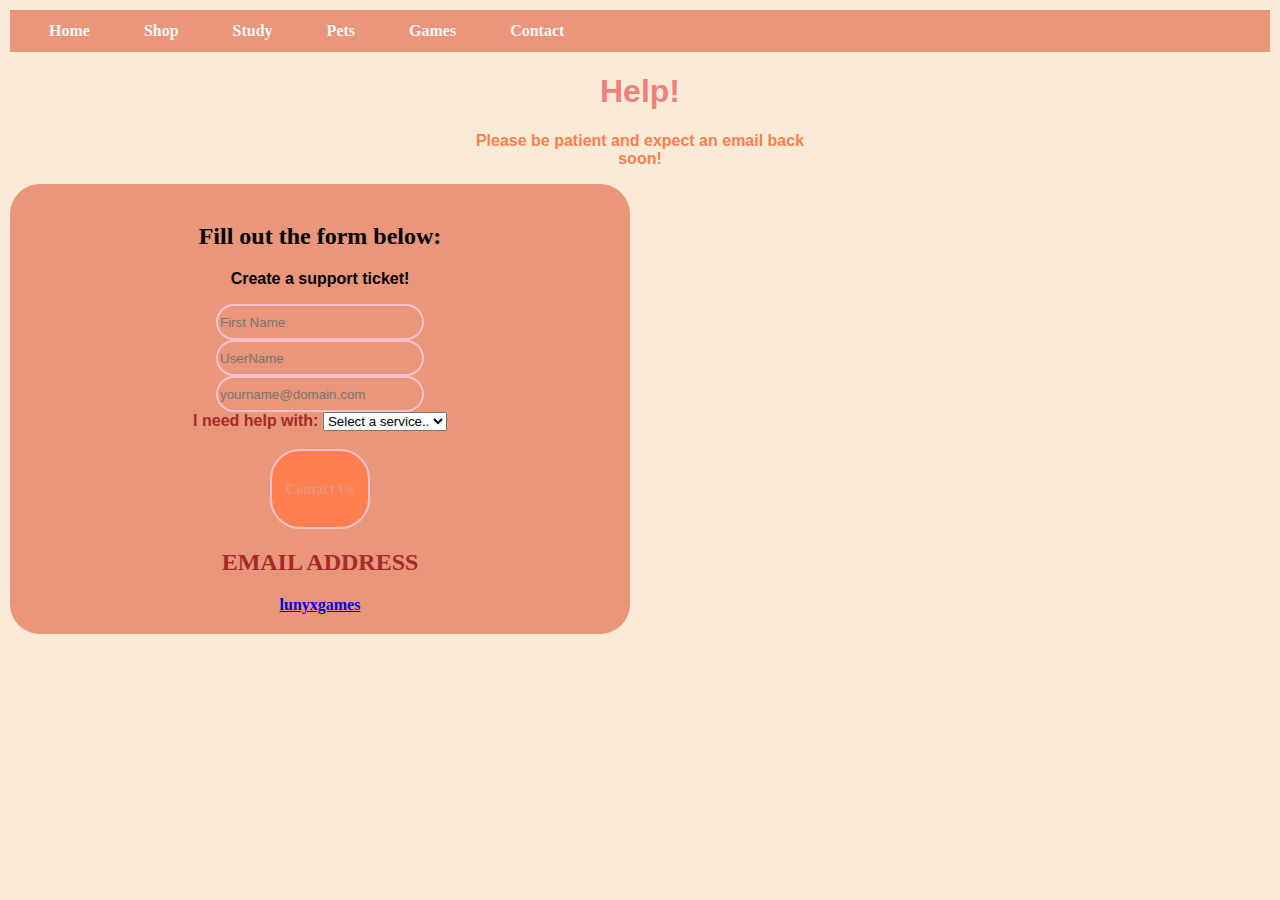
<file: newWebsite/Help.html>
<!DOCTYPE html>
<html lang="en">
<head>
    <meta charset="UTF-8">
    <meta name="viewport" content="width=device-width, initial-scale=1.0">
    <link rel="stylesheet" href="style-sheets/Help.css">
    <title>New website</title>
</head>
<header> 
    <nav class="navigation">
        <ul>
            <li><a href="index.html"><b>Home</b></a></1i>
            <li><a href="Shop.html"><b>Shop</b></a></1i>
            <li><a href="Study.html"><b>Study</b></a></1i>
            <li><a href="Pets.html"><b>Pets</b></a></1i>
            <li><a href="Games.html"><b>Games</b></a></li>
            <li><a href="Help.html"><b>Contact</b></a></li>
        </ul>
    </nav>
</header>
<body>
<div class="container paddingContact-container">
    <div class="row">
      <div class="col-md-12">
        <h1 class="white">Help!</h1>
        <p>Please be patient and expect an email back soon!</p>
      </div>
    </div>
  </div>
  <div class="parallax texture" id="parallax-cta" style="background-image:url(https://www.solodev.com/assets/hero-slider/slide1.jpg);"></div>
  <!-- contact-form -->
  <div class="container-form">
    <div class="row">
      <div class="col-md-7">
        <div class="row">
          <div class="form-group-col-md-12">
            <h2>Fill out the form below:</h2>
            <p style="color: #000">Create a support ticket!</p>
          </div>
        </div>
        <form name="contactForm" id="contactForm" method="POST" action="">
          <div class="row">
            <div class="col-md-12">
              <div class="control-group">
                <input type="text" class="demo-default form-control" placeholder="First Name">
              </div>
              <div class="control-group">
                <input type="text" class="demo-default form-control" placeholder="UserName">
              </div>
              <div class="control-group">
              </div>
              <div class="control-group">
                <input type="text" class="demo-default form-control" placeholder="yourname@domain.com">
              </div>
              <div class="control-group">
                <label for="select-beast">I need help with:</label>
                <select id="select-beast" class="demo-default" placeholder="Select a service..">
                  <option value="">Select a service..</option>
                  <option value="4">A bug</option>
                  <option value="1">General Help</option>
                  <option value="3">Transactions</option>
                  <option value="5">Other</option>
                </select>
              </div>
            </div>
          </div>
          <br>
          <div class="row">
            <div class="form-group col-md-12 text-center">
              <input type="submit" class="btn btn-primary" value="Contact Us">
            </div>
          </div>
        </form>
      </div>
      <div class="col-md-5 contact-right-info">
        <h2>EMAIL ADDRESS</h2>
        <a href=".">lunyxgames</a>
      </div>
    </div>
  </div>
  <!-- contact-map -->
  <div class="container">
    <div class="map-overlay">
    </body>
    </html>
</file>
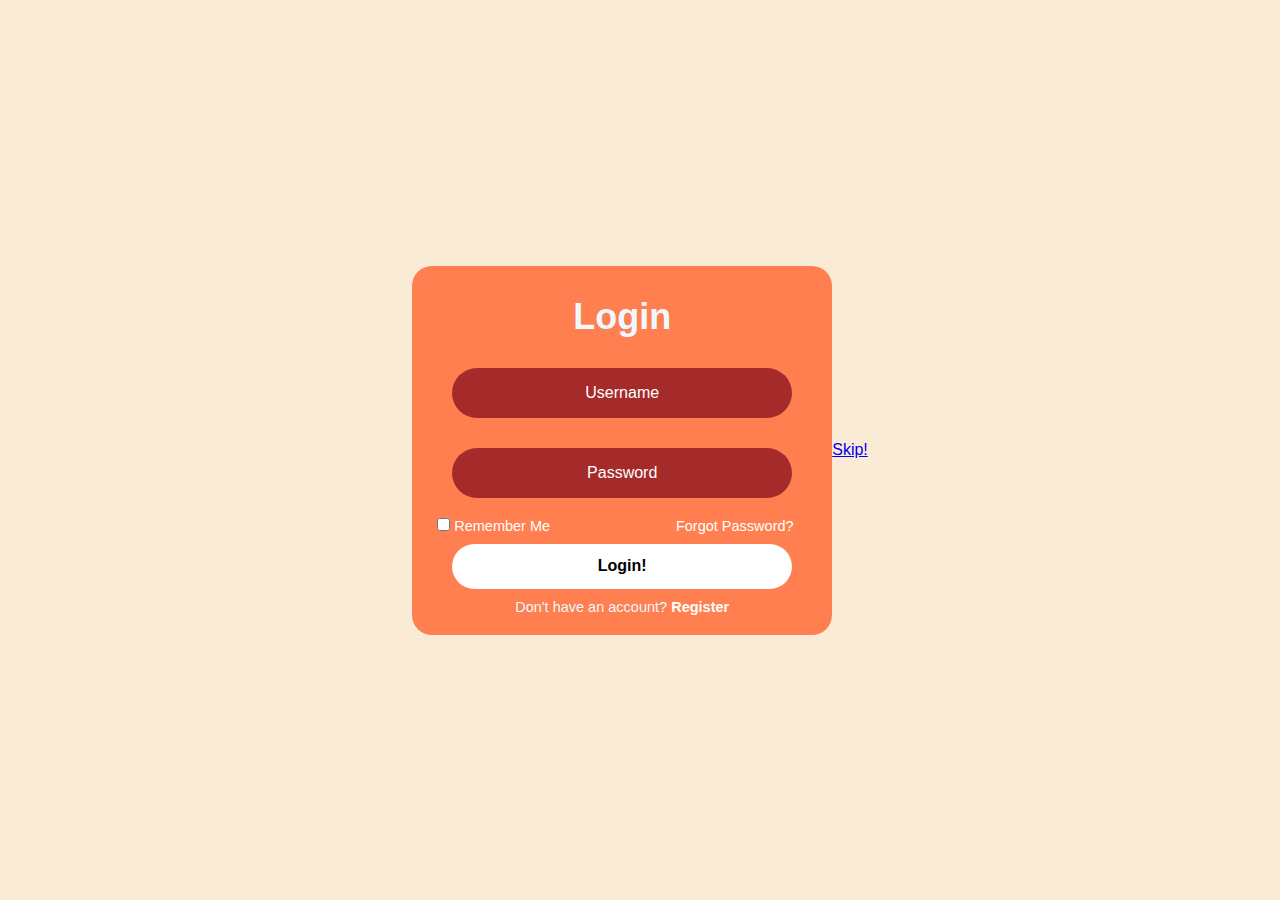
<file: newWebsite/Login.html>
<!DOCTYPE html>
<html lang="en">

<head>
    <meta charset="UTF-8">
    <meta name="viewport" content="width=device-width, initial-scale=1.0">
    <link rel="stylesheet" href="style-sheets/Login.css">
    <title>New website</title>
</head>

<body>
    <div class="wrapper">
        <form action="">
            <h1>Login</h1>
            <div class="input-box">
                <input type="text" placeholder="Username" required>
            </div>
            <div class="input-box">
                <input type="password" placeholder="Password" required>
            </div>
            <div class="remember-forget">
                <label><input type="checkbox"> Remember Me</label>
                <div class="space"><a href="*">Forgot Password?</a></div>
            </div>
            <button type="submit" class="btn"><b>Login!</b></button>
            <div class="register-link">
                <p>Don't have an account? <a href="*">Register</a></p>
            </div>
        </form>
    </div>
<a href="index.html">Skip!</a>

</body>
</file>
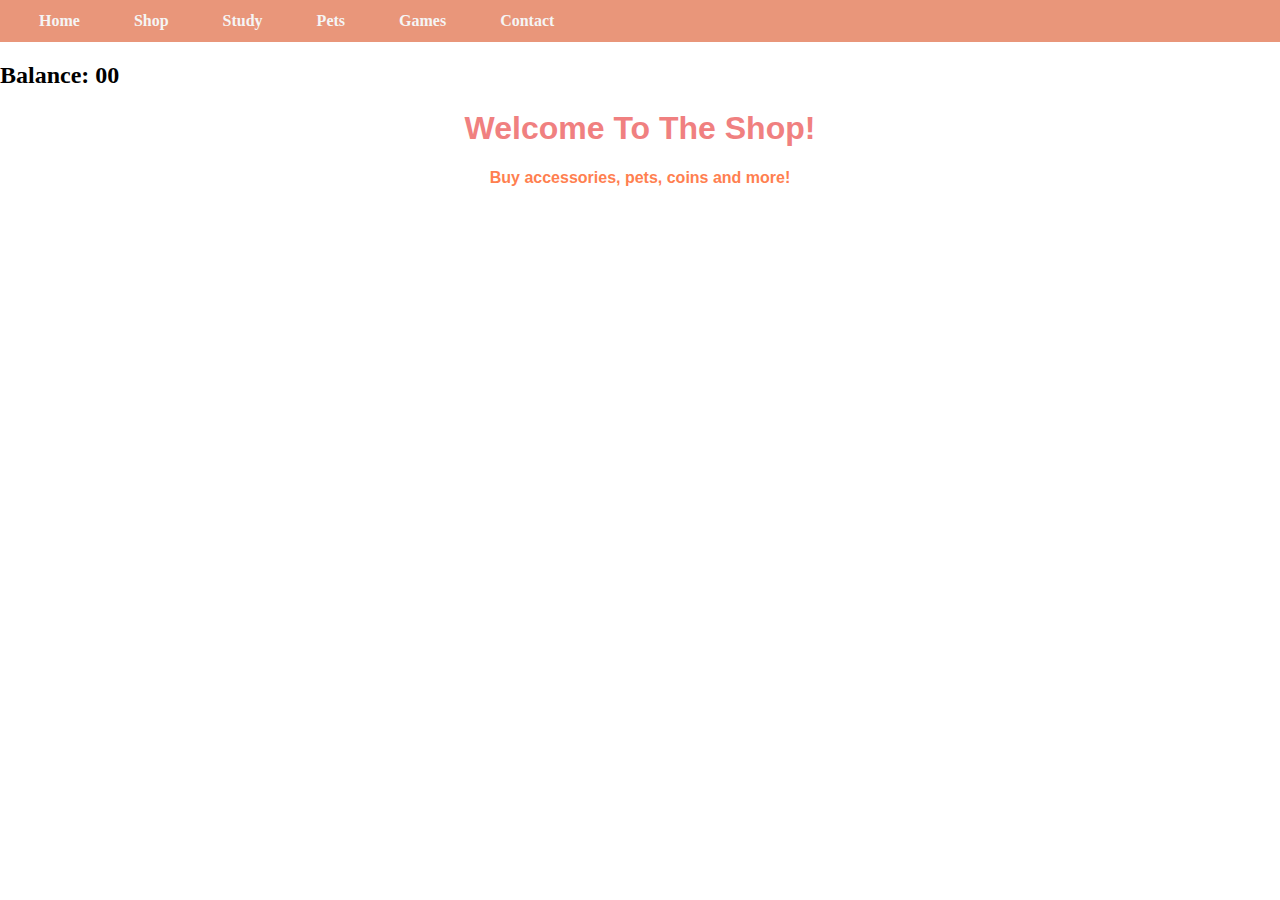
<file: newWebsite/Shop.html>
<!DOCTYPE html>
<html lang="en">
<head>
    <meta charset="UTF-8">
    <meta name="viewport" content="width=device-width, initial-scale=1.0">
    <link rel="stylesheet" href="style-sheets/Shop.css">
    <title>New website</title>
</head>
<header> 
    <nav class="navigation">
        <ul>
            <li><a href="index.html"><b>Home</b></a></1i>
            <li><a href="Shop.html"><b>Shop</b></a></1i>
            <li><a href="Study.html"><b>Study</b></a></1i>
            <li><a href="Pets.html"><b>Pets</b></a></1i>
            <li><a href="Games.html"><b>Games</b></a></li>
            <li><a href="Help.html"><b>Contact</b></a></li>
        </ul>
    </nav>
</header>
<body>
    <h2>Balance: 00 </h2>
    <h1>Welcome To The Shop!</h1>
    <p><b>Buy accessories, pets, coins and more!</b></p>
</body>
</html>
</file>
<file: newWebsite/style-sheets/Help.css>
h1 {
    text-align: center
}

p {
    text-align: center
}

h1 {
    color: lightcoral;
    font-family: Verdana, Geneva, Tahoma, sans-serif;
    font-size: 200%;
}

p {
    color: coral;
    font-family: Verdana, Geneva, Tahoma, sans-serif;
    font-size: 100%;
}

.navigation {
    background-color: darksalmon;
}

.navigation li {
    float: left;
    list-style: none;

}

.navigation ul {
    overflow: auto;
    padding:12px;
    margin: 0;
}

.navigation ul li a {
    color: whitesmoke;
    text-decoration: none;
    padding: 27px;
    font-weight: bold;
    margin:0px;
    justify-content: center;
    
}
.navigation ul li a:hover {
    background-color:firebrick;
}

body {
    justify-content: center;
    background:antiquewhite;
    margin: 10px;
    align-items: center;

}
.row{
    margin: auto;
    width: 43%;
    justify-content: center;
    text-align: center;
}
h2 {
    text-align: center;
}
.container-form {
    display: flex;
    background: darksalmon;
    min-height: 50vh;
    justify-content: center;
    align-items: center;
    border-radius: 30px;
    width: 620px;
}
.control-group{
    color: brown;
    font-family: Verdana, Geneva, Tahoma, sans-serif;
    font-weight: bold;
}
.row {
    color: brown;
    font-weight: bold;
    font-family: verdana;
    width: 350px;
}
.btn-primary {
    color: darksalmon;
    text-decoration: none;
    background: coral;
    border-radius: 30px;
    font-family: verdana;
    font-weight: bold;
    width: 100px;
    height: 80px;
    font-size: 90%;
}
.form-group{
    color: brown;
}
.form-group-col-md-12{
    color: black;
}

input {
    background-color: transparent;
    border: 2px solid pink;
    height: 30px;
    width: 200px;
    color: darksalmon;
    border-radius: 30px;
}
</file>
<file: newWebsite/style-sheets/Login.css>
* {
    margin: 0;
    padding: 0;
    box-sizing: border-box;
    font-family: Verdana, Geneva, Tahoma, sans-serif;
}

body {
    display: flex;
    justify-content: center;
    align-items: center;
    min-height: 100vh;
    background: antiquewhite;
}

.wrapper {
    width: 420px;
    background-color: coral;
    color: aliceblue;
    border-radius: 20px;
    padding: 30px 40px;
}

.wrapper h1 {
    font-size: 36px;
    text-align: center;
}

.wrapper .input-box {
    width: 100%;
    height: 50px;
    margin: 30px 0;
    background: brown;
    border-radius: 30px;
}

.input-box input {
    width: 100%;
    height: 100%;
    background: transparent;
    border: none;
    outline: transparent;
    border-radius: 30px;
    font-size: 100%;
    padding: 25px, 45px, 20px, 20px;
}

.input-box input::placeholder {
    color: white;
    font-family: Verdana, Geneva, Tahoma, sans-serif;
    font-size: 100%;
    text-align: center;
}

.wrapper .remember-forget {
    display: flex;
    font-size: 14.5px;
    margin: -15x 0 15px;
    color: white;
    position: relative;
    left: -15px;
    bottom: 10px;
}

.space {
    position: relative;
    left: 37%;
}

.remember-forget label input {
    color: white;
    margin: right 3px;
}

.remember-forget a {
    color: white;
    text-decoration: none;
}

.remember-forget a:hover {
    text-decoration: underline;
}

.wrapper .btn {
    width: 100%;
    height: 45px;
    background: white;
    border: none;
    outline: none;
    font-size: 100%;
    border-radius: 30px;
    text-align: center;
}
.register-link {
    position: relative;
    display: flex;
    justify-content: center;
    font-size: 14.5px;
    margin-top: 20px 0 15px;
    top: 10px;
}
.register-link p a{
    color: white;
    text-decoration: none;
    font-weight: 600;
}
.register-link p a:hover{
    text-decoration: underline;
}
</file>
<file: newWebsite/style-sheets/Shop.css>
.button {
    background-color: #04AA6D;
    /* light purple */
    border: none;
    color: white;
    padding: 15px 32px;
    text-align: center;
    text-decoration: none;
    display: inline-block;
    font-size: 16px;
}

h1 {
    text-align: center
}

p {
    text-align: center
}

h1 {
    color: lightcoral;
    font-family: Verdana, Geneva, Tahoma, sans-serif;
    font-size: 200%;
}

p {
    color: coral;
    font-family: Verdana, Geneva, Tahoma, sans-serif;
    font-size: 100%;
}

.navigation {
    background-color: darksalmon;
}

.navigation li {
    float: left;
    list-style: none;

}

.navigation ul {
    overflow: auto;
    padding:12px;
    margin: 0;
}

.navigation ul li a {
    color: whitesmoke;
    text-decoration: none;
    padding: 27px;
    font-weight: bold;
    margin:0px;
    
}
.navigation ul li a:hover {
    background-color:firebrick;
}
body {
    margin:0;
}
</file>
